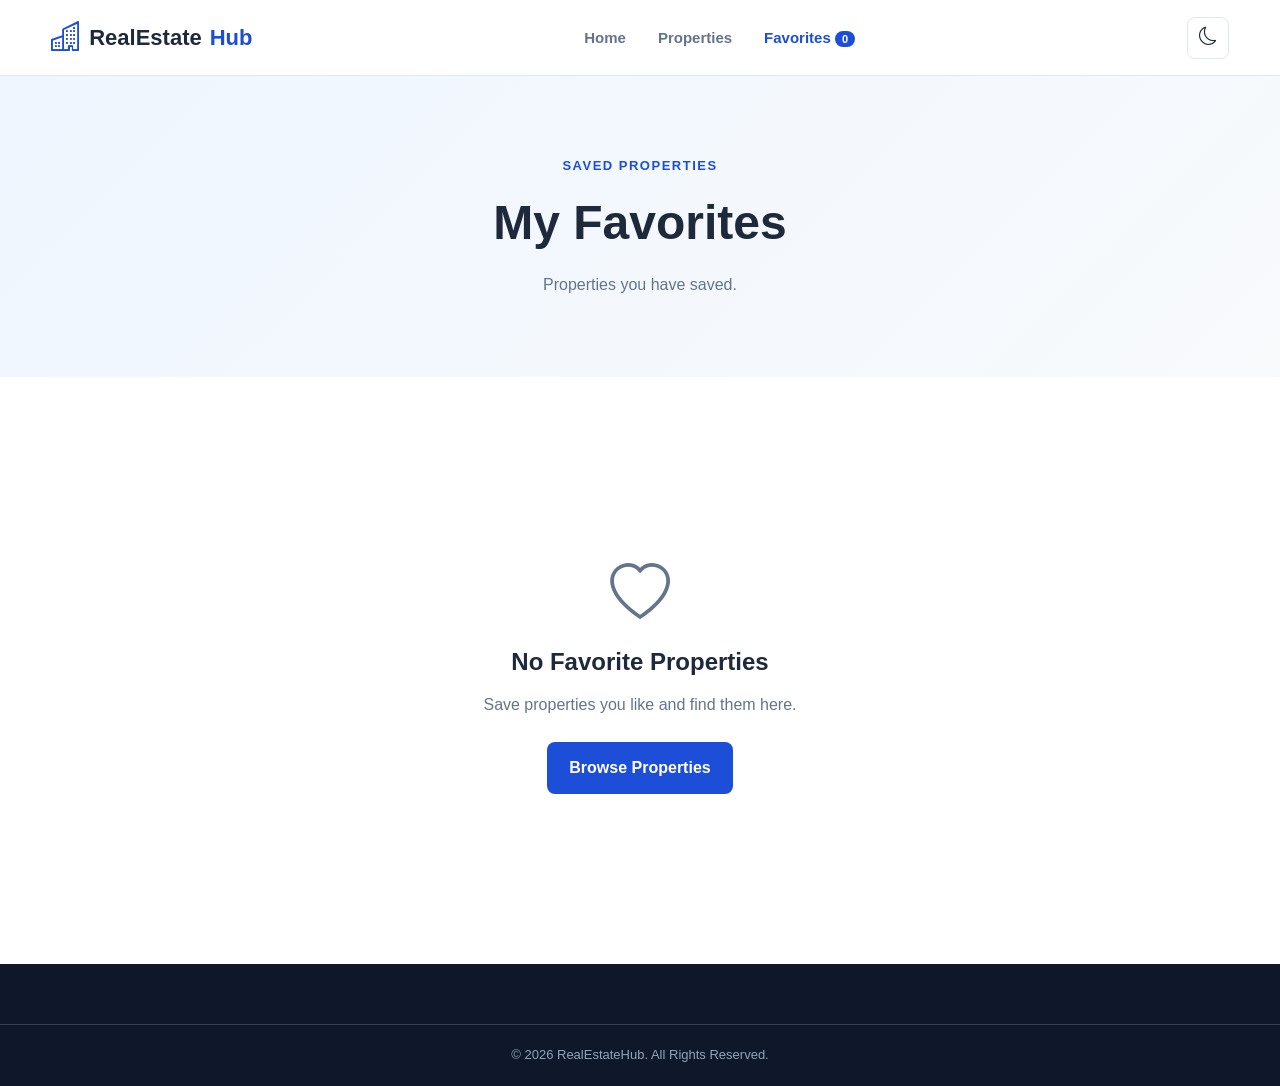
<file: favorites.html>
<!DOCTYPE html>
<html lang="en">

<head>

    <meta charset="UTF-8">

    <meta name="viewport"
          content="width=device-width, initial-scale=1.0">

    <title>Favorites - RealEstateHub</title>
    <link rel="icon" type="image/svg+xml" href="assets/favicon.svg">
    <link rel="stylesheet"
          href="https://cdn.jsdelivr.net/npm/bootstrap-icons@1.11.3/font/bootstrap-icons.min.css">

    <link rel="stylesheet"
          href="css/style.css">

</head>


<body>


<header class="navbar">

    <div class="container nav-container">

        <a href="index.html"
           class="logo">

            <i class="bi bi-buildings"></i>

            RealEstate<span>Hub</span>

        </a>


        <nav id="navMenu">

            <a href="index.html">
                Home
            </a>

            <a href="properties.html">
                Properties
            </a>

            <a href="favorites.html"
               class="active">

                Favorites

                <span id="favoriteCount"
                      class="favorite-count">

                    0

                </span>

            </a>

        </nav>


        <div class="nav-actions">

            <button id="themeToggle"
                    class="icon-btn">

                <i class="bi bi-moon"></i>

            </button>

            <button id="menuToggle"
                    class="menu-btn">

                <i class="bi bi-list"></i>

            </button>

        </div>

    </div>

</header>


<section class="page-header">

    <div class="container">

        <p class="section-label">
            SAVED PROPERTIES
        </p>

        <h1>
            My Favorites
        </h1>

        <p>
            Properties you have saved.
        </p>

    </div>

</section>


<section class="section">

    <div class="container">

        <div id="favoriteProperties"
             class="property-grid">

        </div>


        <div id="emptyFavorites"
             class="empty-state">

            <i class="bi bi-heart"></i>

            <h2>
                No Favorite Properties
            </h2>

            <p>
                Save properties you like and
                find them here.
            </p>

            <a href="properties.html"
               class="primary-btn">

                Browse Properties

            </a>

        </div>

    </div>

</section>


<footer class="footer">

    <div class="footer-bottom">

        <p>
            © 2026 RealEstateHub.
            All Rights Reserved.
        </p>

    </div>

</footer>


<div id="toast"
     class="toast">

    Removed from favorites

</div>


<script src="js/app.js"></script>

</body>

</html>
</file>
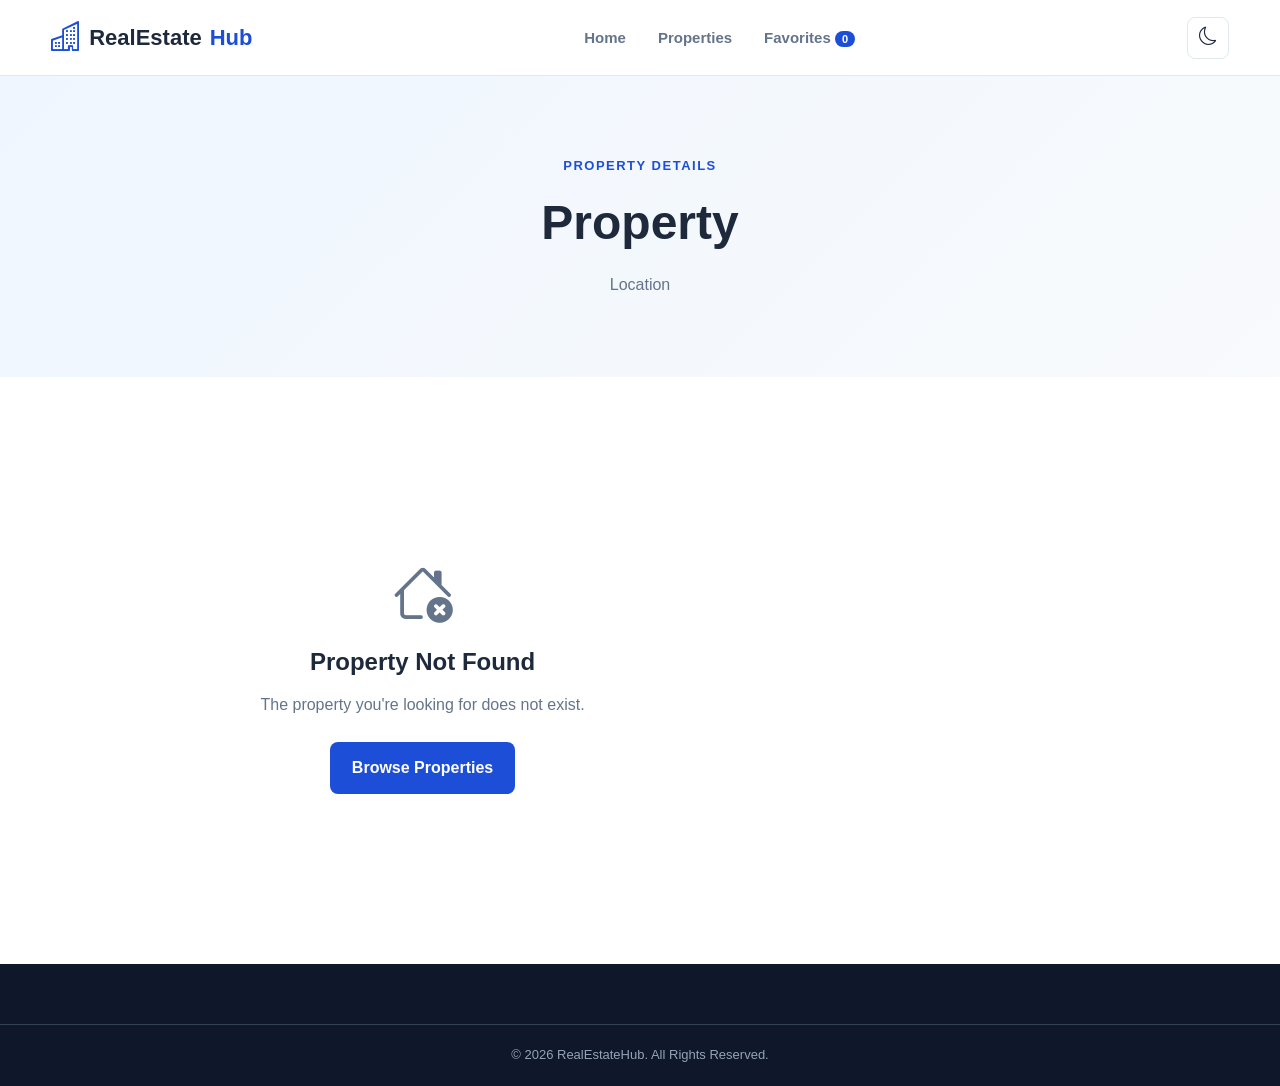
<file: property-details.html>
<!DOCTYPE html>
<html lang="en">

<head>

    <meta charset="UTF-8">

    <meta name="viewport"
          content="width=device-width, initial-scale=1.0">

    <title>Property Details - RealEstateHub</title>
    <link rel="icon" type="image/svg+xml" href="assets/favicon.svg">
    <link rel="stylesheet"
          href="https://cdn.jsdelivr.net/npm/bootstrap-icons@1.11.3/font/bootstrap-icons.min.css">

    <link rel="stylesheet"
          href="css/style.css">

</head>


<body>


<header class="navbar">

    <div class="container nav-container">

        <a href="index.html"
           class="logo">

            <i class="bi bi-buildings"></i>

            RealEstate<span>Hub</span>

        </a>


        <nav id="navMenu">

            <a href="index.html">
                Home
            </a>

            <a href="properties.html">
                Properties
            </a>

            <a href="favorites.html">

                Favorites

                <span id="favoriteCount"
                      class="favorite-count">

                    0

                </span>

            </a>

        </nav>


        <div class="nav-actions">

            <button id="themeToggle"
                    class="icon-btn">

                <i class="bi bi-moon"></i>

            </button>

            <button id="menuToggle"
                    class="menu-btn">

                <i class="bi bi-list"></i>

            </button>

        </div>

    </div>

</header>


<section class="page-header">

    <div class="container">

        <p class="section-label">
            PROPERTY DETAILS
        </p>

        <h1 id="detailTitle">
            Property
        </h1>

        <p id="detailLocation">
            Location
        </p>

    </div>

</section>


<section class="section">

    <div class="container">

        <div id="propertyDetails"
             class="details-grid">

        </div>

    </div>

</section>


<footer class="footer">

    <div class="footer-bottom">

        <p>
            © 2026 RealEstateHub.
            All Rights Reserved.
        </p>

    </div>

</footer>


<div id="toast"
     class="toast">

    Added to favorites ❤️

</div>


<script src="js/app.js"></script>

</body>

</html>
</file>
<file: css/style.css>
/* =========================
   GLOBAL
========================= */

* {
    margin: 0;
    padding: 0;
    box-sizing: border-box;
}

:root {

    --primary: #1d4ed8;
    --primary-dark: #153eab;

    --secondary: #0f172a;

    --text: #1e293b;
    --text-light: #64748b;

    --background: #ffffff;
    --background-light: #f8fafc;

    --border: #e2e8f0;

    --white: #ffffff;

    --shadow:
        0 10px 30px rgba(15, 23, 42, 0.08);

    --radius: 14px;
}


body {

    font-family:
        Arial,
        Helvetica,
        sans-serif;

    background: var(--background);

    color: var(--text);

    line-height: 1.6;

    transition: 0.3s;
}


body.dark {

    --text: #e2e8f0;

    --text-light: #94a3b8;

    --background: #0f172a;

    --background-light: #1e293b;

    --border: #334155;

    --secondary: #f8fafc;
}


html {
    scroll-behavior: smooth;
}


a {
    text-decoration: none;
    color: inherit;
}


button,
input,
select,
textarea {
    font-family: inherit;
}


.container {

    width: min(1180px, 92%);

    margin: auto;
}


.section {
    padding: 90px 0;
}


/* =========================
   NAVBAR
========================= */

.navbar {

    position: sticky;

    top: 0;

    z-index: 1000;

    background: var(--background);

    border-bottom:
        1px solid var(--border);

}


.nav-container {

    height: 75px;

    display: flex;

    align-items: center;

    justify-content: space-between;

}


.logo {

    display: flex;

    align-items: center;

    gap: 8px;

    font-size: 22px;

    font-weight: 800;

    color: var(--text);
}


.logo i {

    font-size: 30px;

    color: var(--primary);
}


.logo span {
    color: var(--primary);
}


nav {

    display: flex;

    align-items: center;

    gap: 32px;
}


nav a {

    font-size: 15px;

    font-weight: 600;

    color: var(--text-light);

    position: relative;
}


nav a:hover,
nav a.active {

    color: var(--primary);
}


.favorite-count {

    background: var(--primary);

    color: white;

    border-radius: 20px;

    padding: 2px 7px;

    font-size: 11px;

}


.nav-actions {

    display: flex;

    align-items: center;

    gap: 12px;
}


.icon-btn,
.menu-btn {

    width: 42px;

    height: 42px;

    border: 1px solid var(--border);

    background: var(--background);

    color: var(--text);

    border-radius: 8px;

    cursor: pointer;

    font-size: 18px;
}


.contact-btn {

    background: var(--primary);

    color: white;

    padding: 11px 20px;

    border-radius: 8px;

    font-weight: 600;
}


.menu-btn {

    display: none;
}


/* =========================
   HERO
========================= */

.hero {

    min-height: 680px;

    display: flex;

    align-items: center;

    position: relative;

    background-image:

        url(
            "https://images.unsplash.com/photo-1600607687920-4e2a09cf159d?auto=format&fit=crop&w=1800&q=85"
        );

    background-size: cover;

    background-position: center;

    color: white;
}


.hero-overlay {

    position: absolute;

    inset: 0;

    background:
        linear-gradient(
            90deg,
            rgba(2, 6, 23, 0.85),
            rgba(2, 6, 23, 0.45),
            rgba(2, 6, 23, 0.2)
        );
}


.hero-content {

    position: relative;

    z-index: 2;
}


.hero-small {

    font-size: 14px;

    font-weight: 700;

    letter-spacing: 2px;

    margin-bottom: 15px;
}


.hero h1 {

    max-width: 700px;

    font-size: clamp(42px, 6vw, 72px);

    line-height: 1.08;

    margin-bottom: 20px;
}


.hero h1 span {
    color: #60a5fa;
}


.hero-description {

    max-width: 580px;

    color: #e2e8f0;

    font-size: 18px;

    margin-bottom: 35px;
}


/* SEARCH */

.search-box {

    background: white;

    color: var(--text);

    padding: 18px;

    border-radius: 12px;

    max-width: 950px;

    display: grid;

    grid-template-columns:
        1.4fr
        1fr
        auto;

    gap: 15px;

    box-shadow:
        0 20px 50px
        rgba(0, 0, 0, 0.2);
}


.search-item label {

    display: block;

    font-size: 12px;

    font-weight: 700;

    margin-bottom: 5px;

    color: var(--text-light);
}


.search-input {

    display: flex;

    align-items: center;

    gap: 8px;
}


.search-input i {
    color: var(--primary);
}


.search-input input,
.search-item select {

    width: 100%;

    border: none;

    outline: none;

    padding: 10px;

    background: white;

    color: #1e293b;

}


.search-btn {

    border: none;

    background: var(--primary);

    color: white;

    padding: 0 25px;

    border-radius: 8px;

    cursor: pointer;

    font-weight: 700;

}


.search-btn:hover {
    background: var(--primary-dark);
}


/* =========================
   SECTION
========================= */

.section-heading {

    text-align: center;

    max-width: 650px;

    margin:
        0 auto
        50px;
}


.section-label {

    color: var(--primary);

    font-size: 13px;

    font-weight: 800;

    letter-spacing: 1.5px;

    margin-bottom: 8px;
}


.section-heading h2,
.section-top h2,
.about-content h2 {

    font-size: 38px;

    line-height: 1.2;

    margin-bottom: 12px;
}


.section-heading p {

    color: var(--text-light);
}


.section-top {

    display: flex;

    align-items: end;

    justify-content: space-between;

    margin-bottom: 40px;
}


.view-all {

    color: var(--primary);

    font-weight: 700;
}


/* =========================
   FEATURES
========================= */

.features {

    background: var(--background-light);
}


.feature-grid {

    display: grid;

    grid-template-columns:
        repeat(3, 1fr);

    gap: 25px;
}


.feature-card {

    background: var(--background);

    padding: 35px;

    border-radius: var(--radius);

    box-shadow: var(--shadow);

    text-align: center;

    border: 1px solid var(--border);
}


.feature-icon {

    width: 65px;

    height: 65px;

    margin: 0 auto 20px;

    border-radius: 50%;

    display: flex;

    align-items: center;

    justify-content: center;

    background: #dbeafe;

    color: var(--primary);

    font-size: 28px;
}


.feature-card h3 {
    margin-bottom: 10px;
}


.feature-card p {
    color: var(--text-light);
}


/* =========================
   PROPERTY CARDS
========================= */

.property-grid {

    display: grid;

    grid-template-columns:
        repeat(3, 1fr);

    gap: 25px;
}


.property-card {

    background: var(--background);

    border:
        1px solid var(--border);

    border-radius: var(--radius);

    overflow: hidden;

    box-shadow: var(--shadow);

    transition:
        transform 0.3s,
        box-shadow 0.3s;
}


.property-card:hover {

    transform:
        translateY(-7px);

    box-shadow:
        0 20px 45px
        rgba(15, 23, 42, 0.15);
}


.property-image {

    height: 230px;

    position: relative;

    overflow: hidden;
}


.property-image img {

    width: 100%;

    height: 100%;

    object-fit: cover;

    transition:
        transform 0.4s;
}


.property-card:hover
.property-image img {

    transform: scale(1.05);
}


.property-purpose {

    position: absolute;

    top: 15px;

    left: 15px;

    background: var(--primary);

    color: white;

    padding: 5px 12px;

    border-radius: 20px;

    font-size: 12px;

    font-weight: 700;
}


.favorite-btn {

    position: absolute;

    top: 12px;

    right: 12px;

    width: 40px;

    height: 40px;

    border: none;

    border-radius: 50%;

    background: white;

    color: #64748b;

    cursor: pointer;

    font-size: 18px;

    box-shadow:
        0 5px 15px
        rgba(0, 0, 0, 0.15);
}


.favorite-btn.active {

    color: #ef4444;
}


.property-content {

    padding: 22px;
}


.property-type {

    font-size: 12px;

    color: var(--primary);

    font-weight: 700;

    text-transform: uppercase;
}


.property-title {

    font-size: 19px;

    margin:
        5px 0
        8px;
}


.property-location {

    color: var(--text-light);

    font-size: 14px;

    display: flex;

    gap: 5px;

    align-items: center;

    margin-bottom: 15px;
}


.property-price {

    color: var(--primary);

    font-size: 21px;

    font-weight: 800;

    margin-bottom: 15px;
}


.property-features {

    border-top:
        1px solid var(--border);

    padding-top: 15px;

    display: flex;

    justify-content: space-between;

    color: var(--text-light);

    font-size: 13px;
}


.property-features span {

    display: flex;

    gap: 5px;

    align-items: center;
}


.property-footer {

    margin-top: 18px;

    display: flex;

    justify-content: space-between;

    align-items: center;
}


.details-btn {

    color: var(--primary);

    font-weight: 700;

    font-size: 14px;
}


/* =========================
   ABOUT
========================= */

.about {

    background:
        var(--background-light);
}


.about-grid {

    display: grid;

    grid-template-columns:
        1fr 1fr;

    gap: 70px;

    align-items: center;
}


.about-image {

    position: relative;
}


.about-image img {

    width: 100%;

    height: 520px;

    object-fit: cover;

    border-radius: 20px;
}


.experience-card {

    position: absolute;

    bottom: 25px;

    right: -25px;

    background: var(--primary);

    color: white;

    padding: 20px 25px;

    border-radius: 12px;

    display: flex;

    gap: 10px;

    align-items: center;

}


.experience-card strong {

    font-size: 35px;
}


.about-content > p:not(.section-label) {

    color: var(--text-light);

    margin:
        20px 0;
}


.about-list {

    display: grid;

    gap: 12px;

    margin:
        25px 0;
}


.about-list div {

    display: flex;

    gap: 10px;

    align-items: center;

    font-weight: 600;
}


.about-list i {

    color: #16a34a;
}


/* =========================
   BUTTON
========================= */

.primary-btn {

    display: inline-flex;

    align-items: center;

    gap: 8px;

    background: var(--primary);

    color: white;

    border: none;

    padding: 13px 22px;

    border-radius: 8px;

    font-weight: 700;

    cursor: pointer;
}


.primary-btn:hover {
    background: var(--primary-dark);
}


/* =========================
   CONTACT
========================= */

.contact {

    background: var(--background);
}


.contact-box {

    display: grid;

    grid-template-columns:
        0.8fr 1.2fr;

    background: var(--background-light);

    border:
        1px solid var(--border);

    border-radius: 20px;

    padding: 50px;

    gap: 60px;
}


.contact-info p {

    color: var(--text-light);
}


.contact-detail {

    display: flex;

    gap: 15px;

    margin-top: 25px;

    align-items: center;
}


.contact-detail > i {

    width: 45px;

    height: 45px;

    background: #dbeafe;

    color: var(--primary);

    border-radius: 50%;

    display: flex;

    align-items: center;

    justify-content: center;
}


.contact-detail p {
    margin: 0;
}


.contact-form {

    display: grid;

    gap: 18px;
}


.form-group {

    display: grid;

    gap: 7px;
}


.form-group label {

    font-size: 14px;

    font-weight: 700;
}


.form-group input,
.form-group textarea {

    width: 100%;

    padding: 13px 15px;

    border:
        1px solid var(--border);

    background: var(--background);

    color: var(--text);

    border-radius: 8px;

    outline: none;

    resize: vertical;
}


.form-group input:focus,
.form-group textarea:focus {

    border-color: var(--primary);

    box-shadow:
        0 0 0 3px
        rgba(29, 78, 216, 0.1);
}


/* =========================
   PAGE HEADER
========================= */

.page-header {

    padding: 80px 0;

    background:
        linear-gradient(
            135deg,
            #eff6ff,
            #f8fafc
        );

    text-align: center;
}


body.dark .page-header {

    background:
        linear-gradient(
            135deg,
            #172554,
            #0f172a
        );
}


.page-header h1 {

    font-size: 48px;

    margin-bottom: 10px;
}


.page-header p:last-child {

    color: var(--text-light);
}


/* =========================
   FILTER
========================= */

.filter-section {

    padding: 25px 0;

    border-bottom:
        1px solid var(--border);

    background:
        var(--background);
}


.filters {

    display: grid;

    grid-template-columns:
        2fr
        1fr
        1fr
        1fr
        1fr;

    gap: 12px;
}


.filter-search {

    display: flex;

    align-items: center;

    gap: 10px;

    border:
        1px solid var(--border);

    border-radius: 8px;

    padding: 0 15px;
}


.filter-search i {
    color: var(--primary);
}


.filter-search input,
.filters select {

    width: 100%;

    height: 48px;

    border: none;

    outline: none;

    background: var(--background);

    color: var(--text);
}


.filters select {

    border:
        1px solid var(--border);

    border-radius: 8px;

    padding: 0 12px;
}


.results-header {

    display: flex;

    align-items: center;

    justify-content: space-between;

    margin-bottom: 30px;
}


.results-header span {

    color: var(--text-light);

    font-size: 14px;
}


/* =========================
   DETAILS
========================= */

.details-grid {

    display: grid;

    grid-template-columns:
        1.3fr 0.7fr;

    gap: 35px;
}


.details-image {

    width: 100%;

    height: 500px;

    object-fit: cover;

    border-radius: 15px;
}


.details-info {

    background:
        var(--background-light);

    padding: 30px;

    border:
        1px solid var(--border);

    border-radius: 15px;
}


.details-info h2 {

    font-size: 30px;

    margin-bottom: 10px;
}


.details-price {

    font-size: 30px;

    color: var(--primary);

    font-weight: 800;

    margin:
        15px 0;
}


.details-location {

    color: var(--text-light);

    margin-bottom: 25px;
}


.details-features {

    display: grid;

    grid-template-columns:
        1fr 1fr;

    gap: 15px;

    border-top:
        1px solid var(--border);

    border-bottom:
        1px solid var(--border);

    padding: 20px 0;

    margin-bottom: 25px;
}


.detail-feature {

    display: flex;

    align-items: center;

    gap: 10px;
}


.detail-feature i {

    color: var(--primary);

    font-size: 20px;
}


.amenities {

    margin-top: 30px;
}


.amenity-grid {

    display: grid;

    grid-template-columns:
        1fr 1fr;

    gap: 10px;

    margin-top: 15px;
}


.amenity-grid div {

    padding: 10px;

    background: var(--background);

    border:
        1px solid var(--border);

    border-radius: 7px;

    font-size: 14px;
}


/* =========================
   EMPTY
========================= */

.empty-state,
.no-properties {

    text-align: center;

    padding: 80px 20px;

    display: none;
}


.empty-state i,
.no-properties i {

    font-size: 60px;

    color: var(--text-light);

    margin-bottom: 15px;
}


.empty-state p,
.no-properties p {

    color: var(--text-light);

    margin:
        10px 0
        25px;
}


/* =========================
   FOOTER
========================= */

.footer {

    background: #0f172a;

    color: #cbd5e1;

    padding-top: 60px;
}


.footer-grid {

    display: grid;

    grid-template-columns:
        2fr 1fr 1fr 1.5fr;

    gap: 40px;

    padding-bottom: 50px;
}


.footer-logo {
    color: white;
}


.footer h4 {

    color: white;

    margin-bottom: 15px;
}


.footer-grid a,
.footer-grid p {

    display: block;

    color: #94a3b8;

    margin-bottom: 8px;

    font-size: 14px;
}


.footer-grid a:hover {
    color: white;
}


.footer-bottom {

    border-top:
        1px solid #334155;

    text-align: center;

    padding: 20px;

    color: #94a3b8;

    font-size: 13px;
}


/* =========================
   TOAST
========================= */

.toast {

    position: fixed;

    bottom: 30px;

    right: 30px;

    background: #0f172a;

    color: white;

    padding: 14px 20px;

    border-radius: 8px;

    transform:
        translateY(100px);

    opacity: 0;

    pointer-events: none;

    transition: 0.3s;

    z-index: 2000;
}


.toast.show {

    transform:
        translateY(0);

    opacity: 1;
}


/* =========================
   RESPONSIVE
========================= */

@media(max-width: 900px) {

    nav {

        position: absolute;

        top: 75px;

        left: 0;

        right: 0;

        background: var(--background);

        display: none;

        flex-direction: column;

        padding: 20px;

        border-bottom:
            1px solid var(--border);
    }


    nav.show {
        display: flex;
    }


    .menu-btn {
        display: block;
    }


    .contact-btn {
        display: none;
    }


    .property-grid {

        grid-template-columns:
            repeat(2, 1fr);
    }


    .feature-grid {

        grid-template-columns:
            1fr;
    }


    .about-grid {

        grid-template-columns:
            1fr;
    }


    .contact-box {

        grid-template-columns:
            1fr;
    }


    .filters {

        grid-template-columns:
            1fr 1fr;
    }


    .details-grid {

        grid-template-columns:
            1fr;
    }


    .footer-grid {

        grid-template-columns:
            1fr 1fr;
    }

}


@media(max-width: 600px) {

    .section {
        padding: 60px 0;
    }


    .hero {
        min-height: 700px;
    }


    .hero h1 {
        font-size: 42px;
    }


    .search-box {

        grid-template-columns:
            1fr;

    }


    .search-btn {

        height: 48px;
    }


    .property-grid {

        grid-template-columns:
            1fr;
    }


    .section-top {

        align-items: start;

        gap: 15px;

        flex-direction: column;
    }


    .section-heading h2,
    .section-top h2,
    .about-content h2 {

        font-size: 30px;
    }


    .page-header h1 {
        font-size: 36px;
    }


    .filters {

        grid-template-columns:
            1fr;
    }


    .contact-box {
        padding: 25px;
    }


    .details-image {
        height: 300px;
    }


    .footer-grid {

        grid-template-columns:
            1fr;
    }


    .nav-actions {
        gap: 5px;
    }

}
</file>
